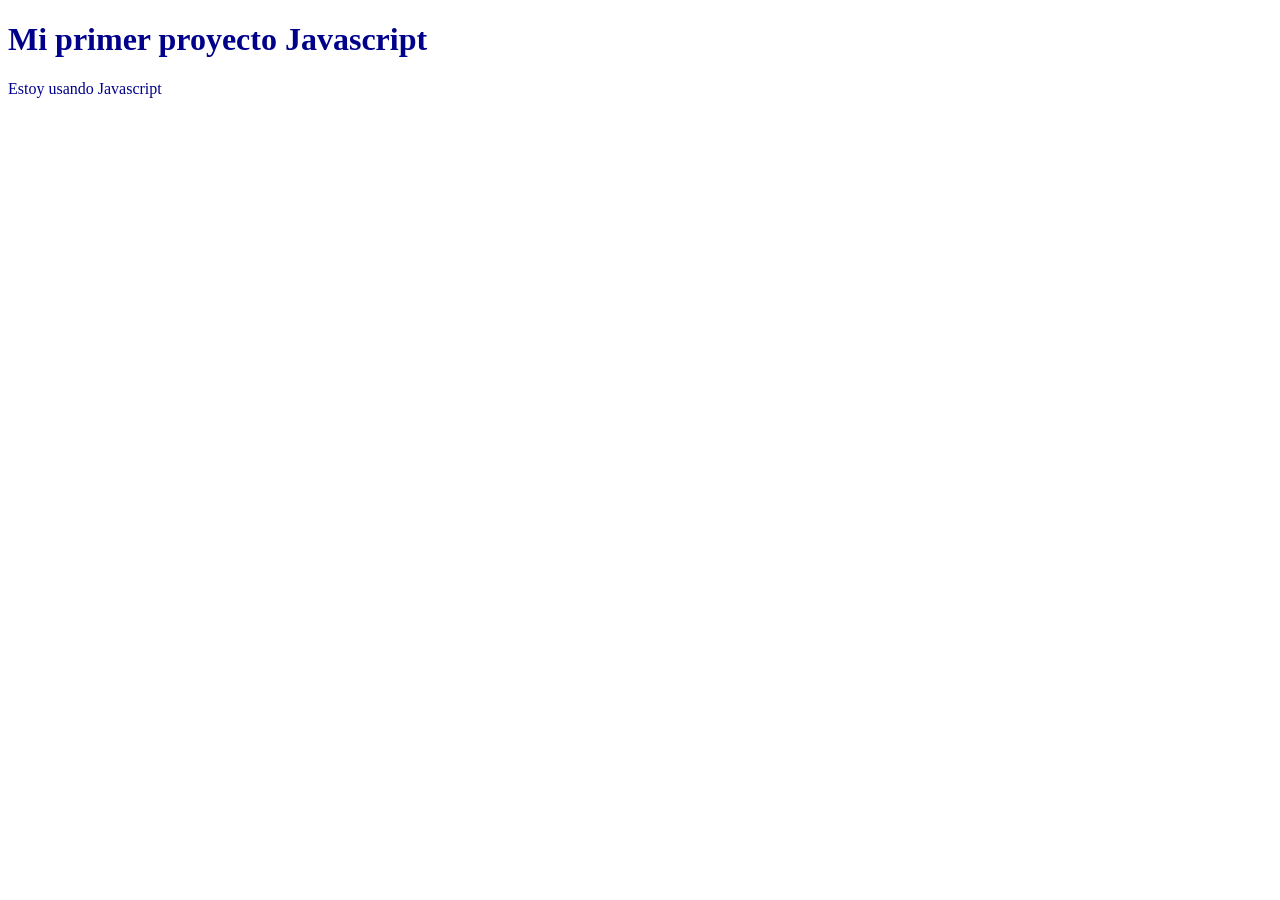
<file: index.html>
<!DOCTYPE html>
<html lang="es">
<head>
    <meta charset="UTF-8">
    <meta name="viewport" content="width=device-width, initial-scale=1.0">
    <title>Document</title>
    <script src="script.js" defer></script>
    <link rel="stylesheet" href="style.css">
</head>
<body>
    <h1>Mi primer proyecto Javascript</h1>
    <p id="parrafo">Este texto quedara sobreescrito cuando se ejecute Javascript</p>
</body>
</html>
</file>
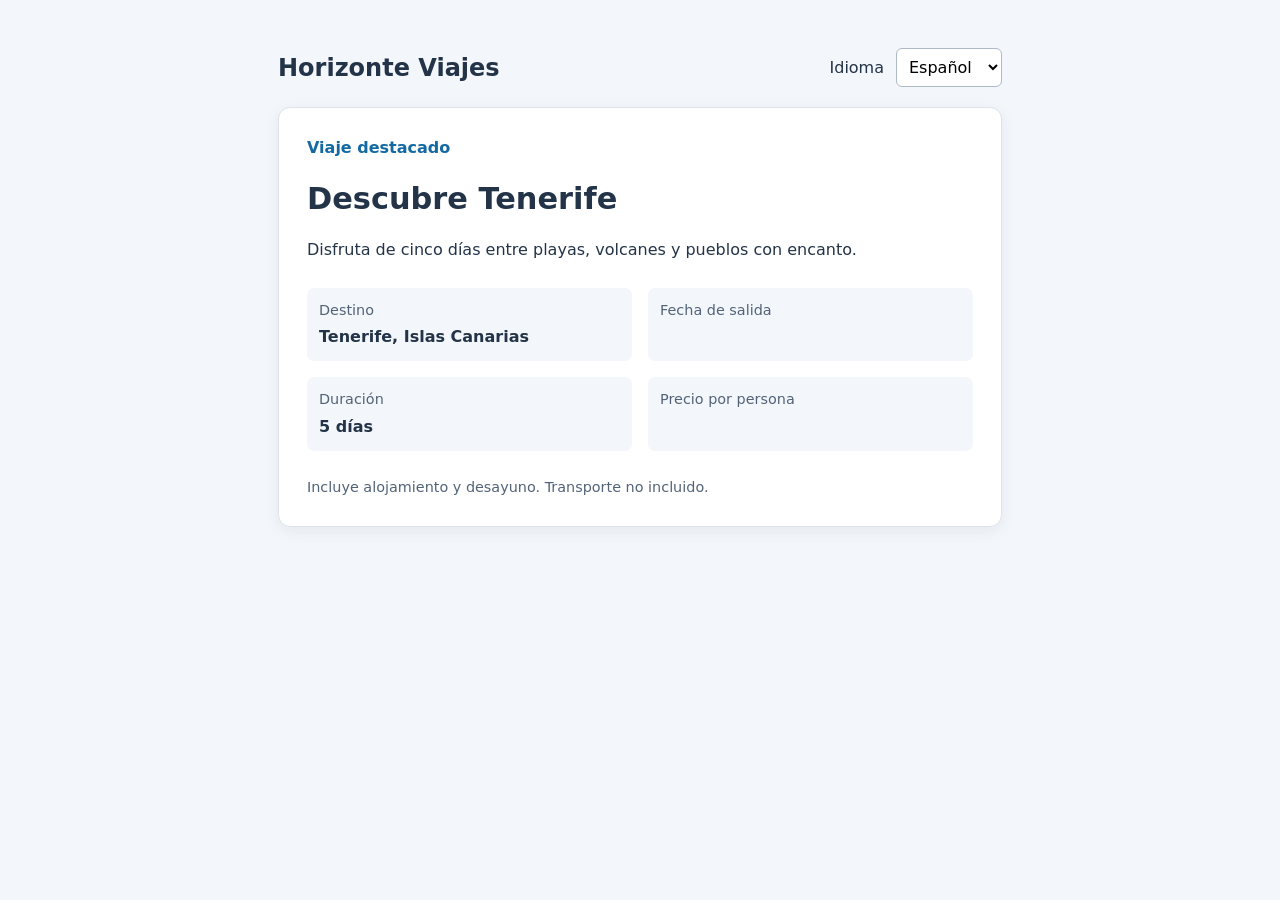
<file: Agencia/index.html>
<!DOCTYPE html>
<html lang="es">
<head>
  <meta charset="UTF-8">
  <meta name="viewport" content="width=device-width, initial-scale=1">
  <title>Agencia de viajes</title>
  <link rel="stylesheet" href="estilos.css">
  <script src="app.js" defer></script>
<script type="text/javascript" src="https://www3.gobiernodecanarias.org/educacion/cau_ce/estadisticasweb/scripts/piwik-evagd-telde.js"></script><link rel="stylesheet" type="text/css" href="https://www3.gobiernodecanarias.org/educacion/cau_ce/estadisticasweb/scripts/cookies/cookies.css"/><script  type="text/javascript" src="https://www3.gobiernodecanarias.org/educacion/cau_ce/estadisticasweb/scripts/cookies/cookies.js"></script><script type="text/javascript" src="https://www3.gobiernodecanarias.org/educacion/cau_ce/estadisticasweb/scripts/cookies/cookies-html.js"></script></head>
<body>
  <main class="pagina">
    <header class="cabecera">
      <h1 id="nombreAgencia">Horizonte Viajes</h1>
      <label for="idioma" id="etiquetaIdioma">Idioma</label>
      <select id="idioma">
        <option value="es">Español</option>
        <option value="en">English</option>
        <option value="ru">Русский</option>
      </select>
    </header>

    <article class="paquete">
      <p class="categoria" id="categoria">Viaje destacado</p>
      <h2 id="titulo">Descubre Tenerife</h2>
      <p id="descripcion">Disfruta de cinco días entre playas, volcanes y pueblos con encanto.</p>
      <dl class="datos">
        <div><dt id="etiquetaDestino">Destino</dt><dd id="destino">Tenerife, Islas Canarias</dd></div>
        <div><dt id="etiquetaSalida">Fecha de salida</dt><dd id="fecha"></dd></div>
        <div><dt id="etiquetaDuracion">Duración</dt><dd id="duracion">5 días</dd></div>
        <div><dt id="etiquetaPrecio">Precio por persona</dt><dd id="precio"></dd></div>
      </dl>
      <p class="nota" id="nota">Incluye alojamiento y desayuno. Transporte no incluido.</p>
    </article>
  </main>
</body>
</html>
</file>
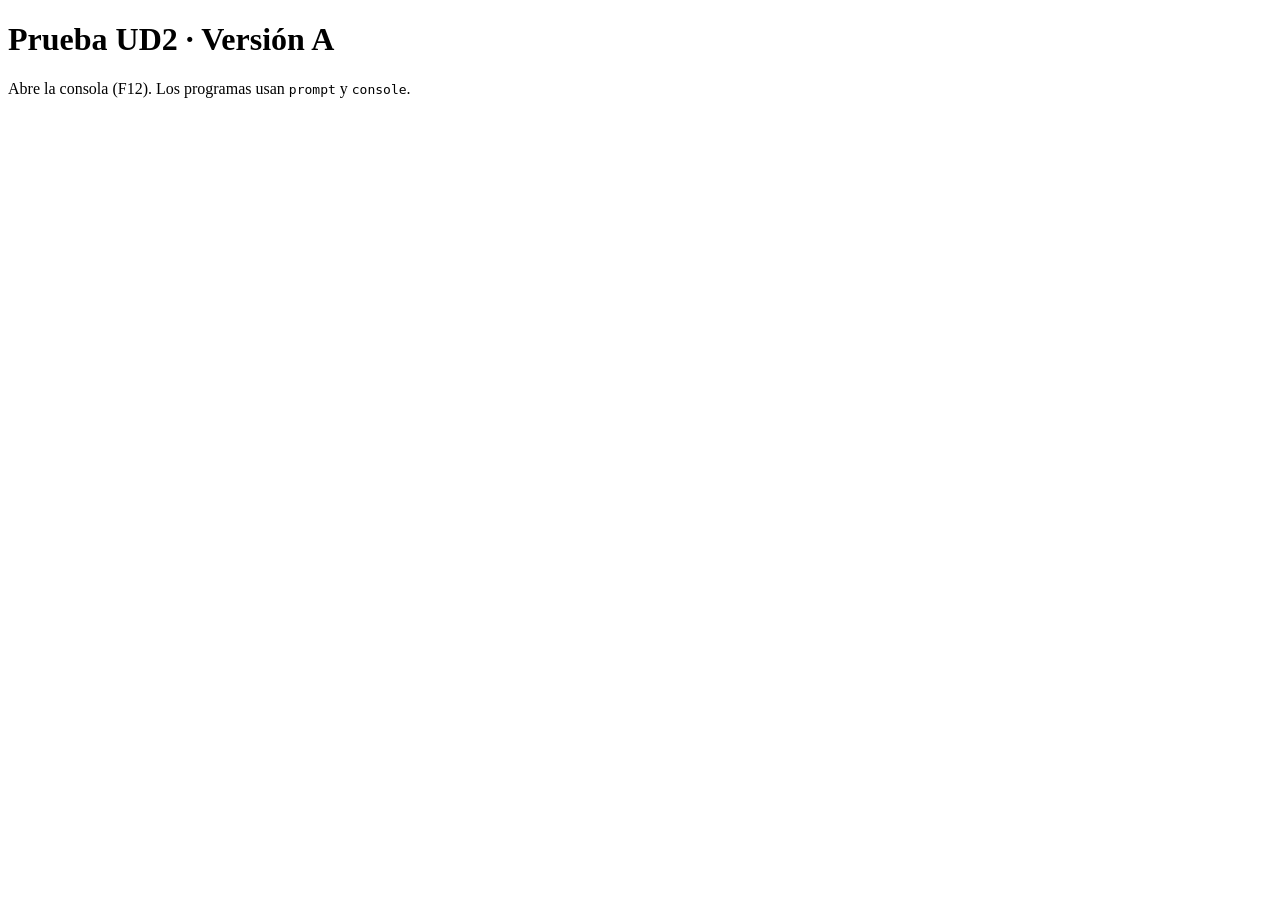
<file: prueba-ud2-a/index.html>
<!-- Carmelo García Montesdeoca -->

<!DOCTYPE html>
<html lang="es">
<head>
  <meta charset="UTF-8">
  <title>Prueba UD2 · Versión A</title>
  <!-- Carga UN solo fichero cada vez: comenta los demás -->
  <script src="ejercicio4.js" defer></script>
  <!-- <script src="ejercicio3.js" defer></script> -->
  <!-- <script src="ejercicio4.js" defer></script> -->
</head>
<body>
  <h1>Prueba UD2 · Versión A</h1>
  <p>Abre la consola (F12). Los programas usan <code>prompt</code> y <code>console</code>.</p>
</body>
</html>
</file>
<file: style.css>
body {
    color: darkblue;
    
}
</file>
<file: Agencia/estilos.css>
* { box-sizing: border-box; }

body { margin: 0; font: 16px/1.5 system-ui, sans-serif; color: #233348; background: #f3f6fa; }

.pagina { max-width: 760px; margin: 48px auto; padding: 0 18px; }

.cabecera { display: flex; flex-wrap: wrap; align-items: center; gap: 12px; margin-bottom: 20px; }

h1 { font-size: 1.5rem; margin: 0 auto 0 0; }

select { padding: 8px; font: inherit; border: 1px solid #aeb9c8; border-radius: 6px; background: white; }

.paquete { background: white; padding: 28px; border: 1px solid #dce3ec; border-radius: 12px; box-shadow: 0 4px 16px #1b355111; }

.categoria { color: #136aa2; font-weight: 700; margin-top: 0; }

h2 { margin: 0 0 12px; font-size: 1.9rem; }

.datos { display: grid; grid-template-columns: repeat(2, minmax(0, 1fr)); gap: 16px; margin: 26px 0; }

.datos div { padding: 12px; background: #f3f6fa; border-radius: 7px; }

dt { color: #526379; font-size: .9rem; }

dd { font-weight: 650; margin: 4px 0 0; }

.nota { margin-bottom: 0; color: #526379; font-size: .9rem; }

@media (max-width: 520px) { .datos { grid-template-columns: 1fr; } .pagina { margin-top: 20px; } }
</file>
